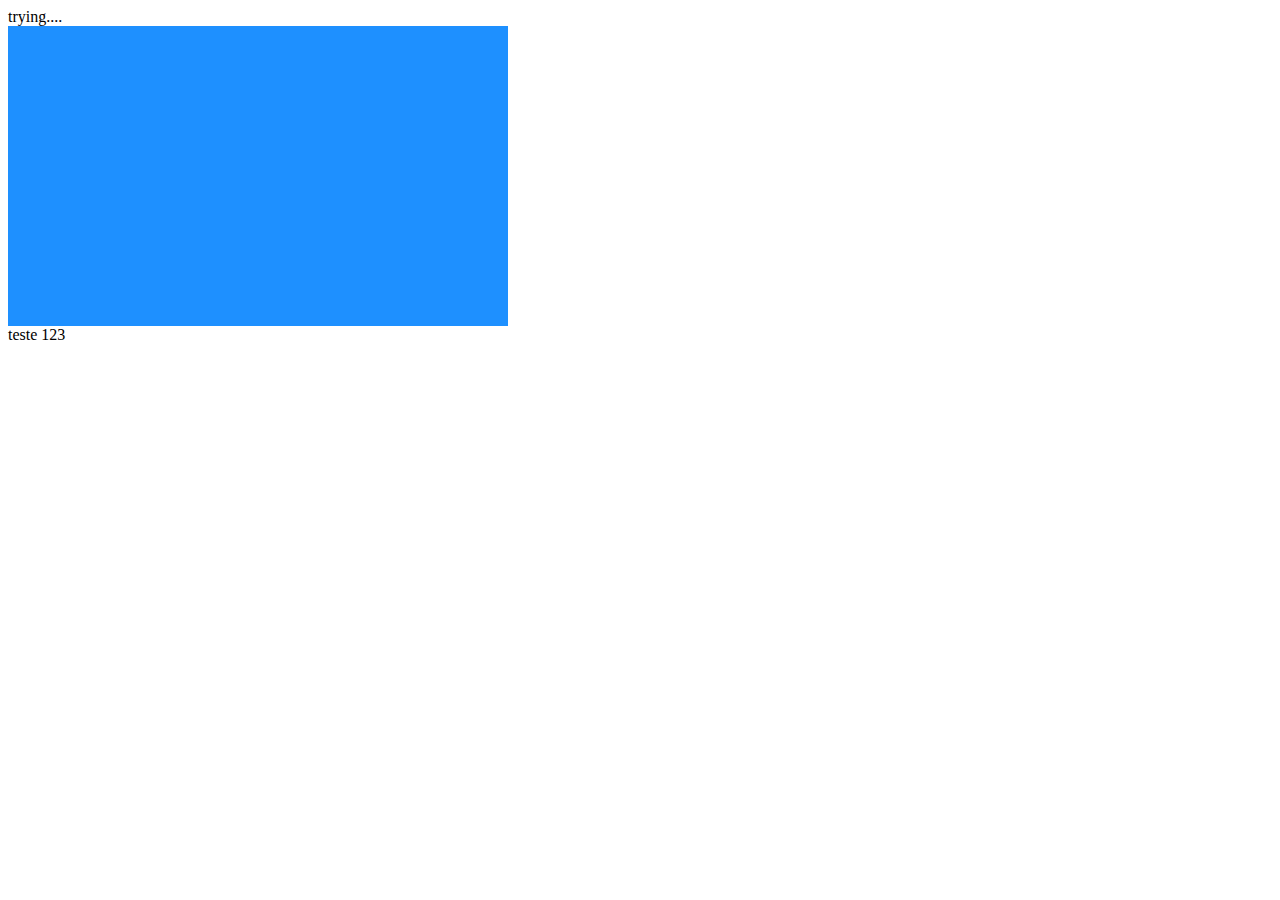
<file: index.html>
<!DOCTYPE html>
<html lang="en">
<head>
    <meta charset="UTF-8">
    <title>"here is some"</title>
    <style>
        div {width: 500px;
        height: 300px;
        background-color:dodgerblue;
        }
    </style>
</head>
<body>
trying....
<div></div>
teste 123

</body>
</html>
</file>
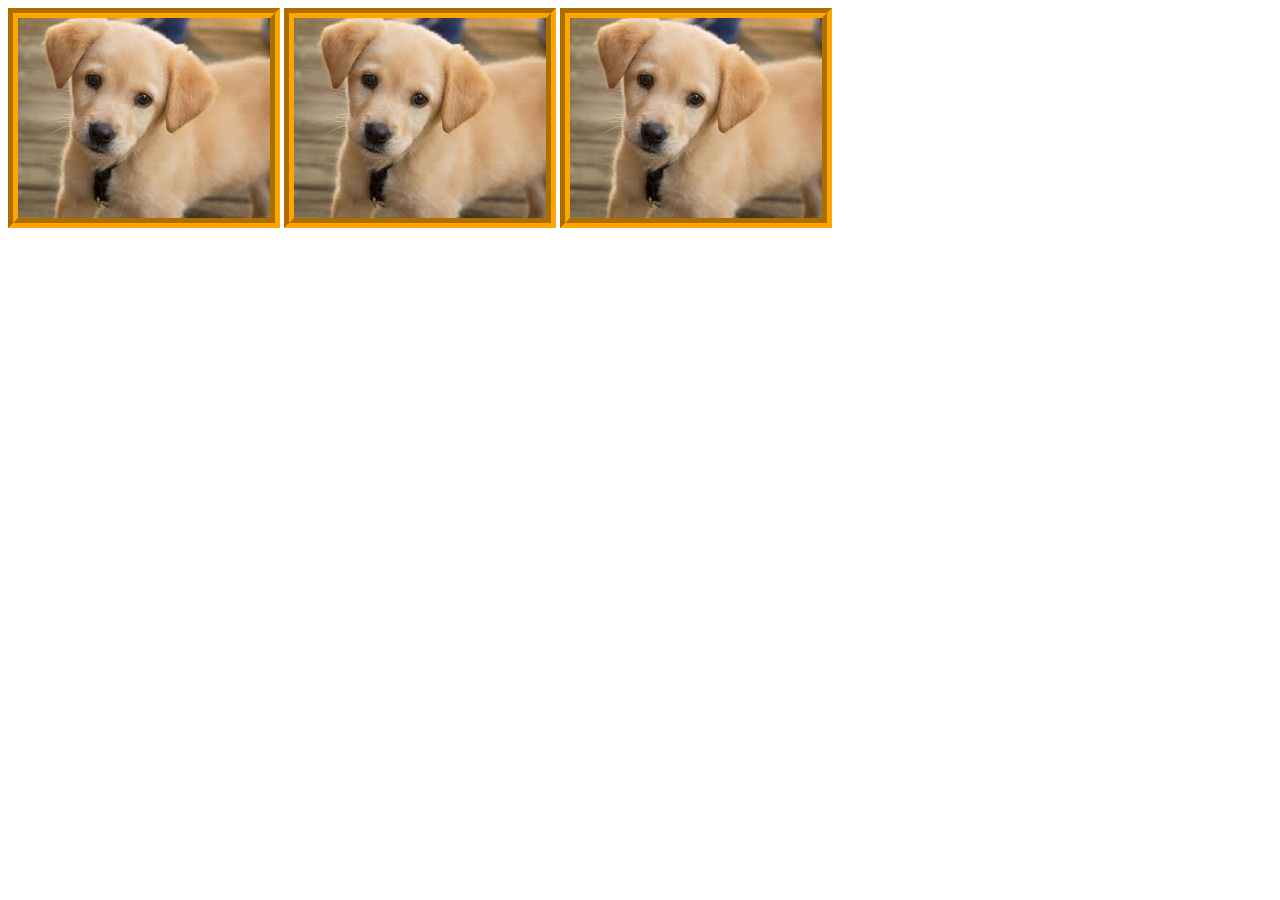
<file: 008_relative-urls/index.html>
<!DOCTYPE html>
<html lang="en">
<head>
    <meta charset="UTF-8">
    <title>Title</title>
    <link rel="stylesheet" href="main.css">
</head>
<body>

<!--relative-->
<img src="puppy.jpg">

<!--relative-->
<img src="img/dog.jpg">

<!--relative-->
<img src="../000_img/pup.jpg">


</body>
</html>
</file>
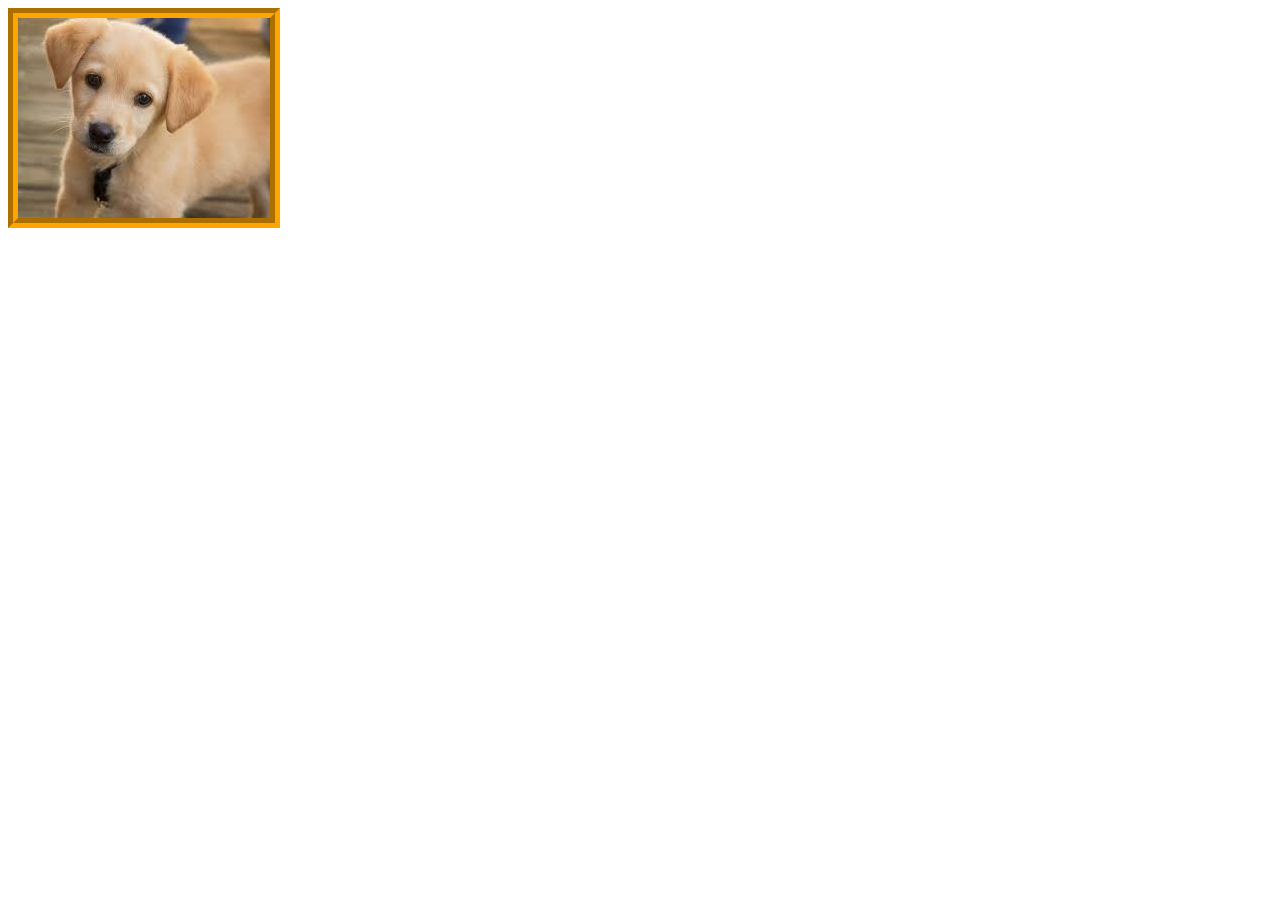
<file: 010_code-comments/index.html>
<!--<!DOCTYPE html>-->
<html lang="en">
<head>
    <meta charset="UTF-8">
    <title>Title</title>
    <link rel="stylesheet" href="main.css">
</head>
<body>

<!--relative-->
<img src="puppy.jpg">

<!---->

</body>
</html>
</file>
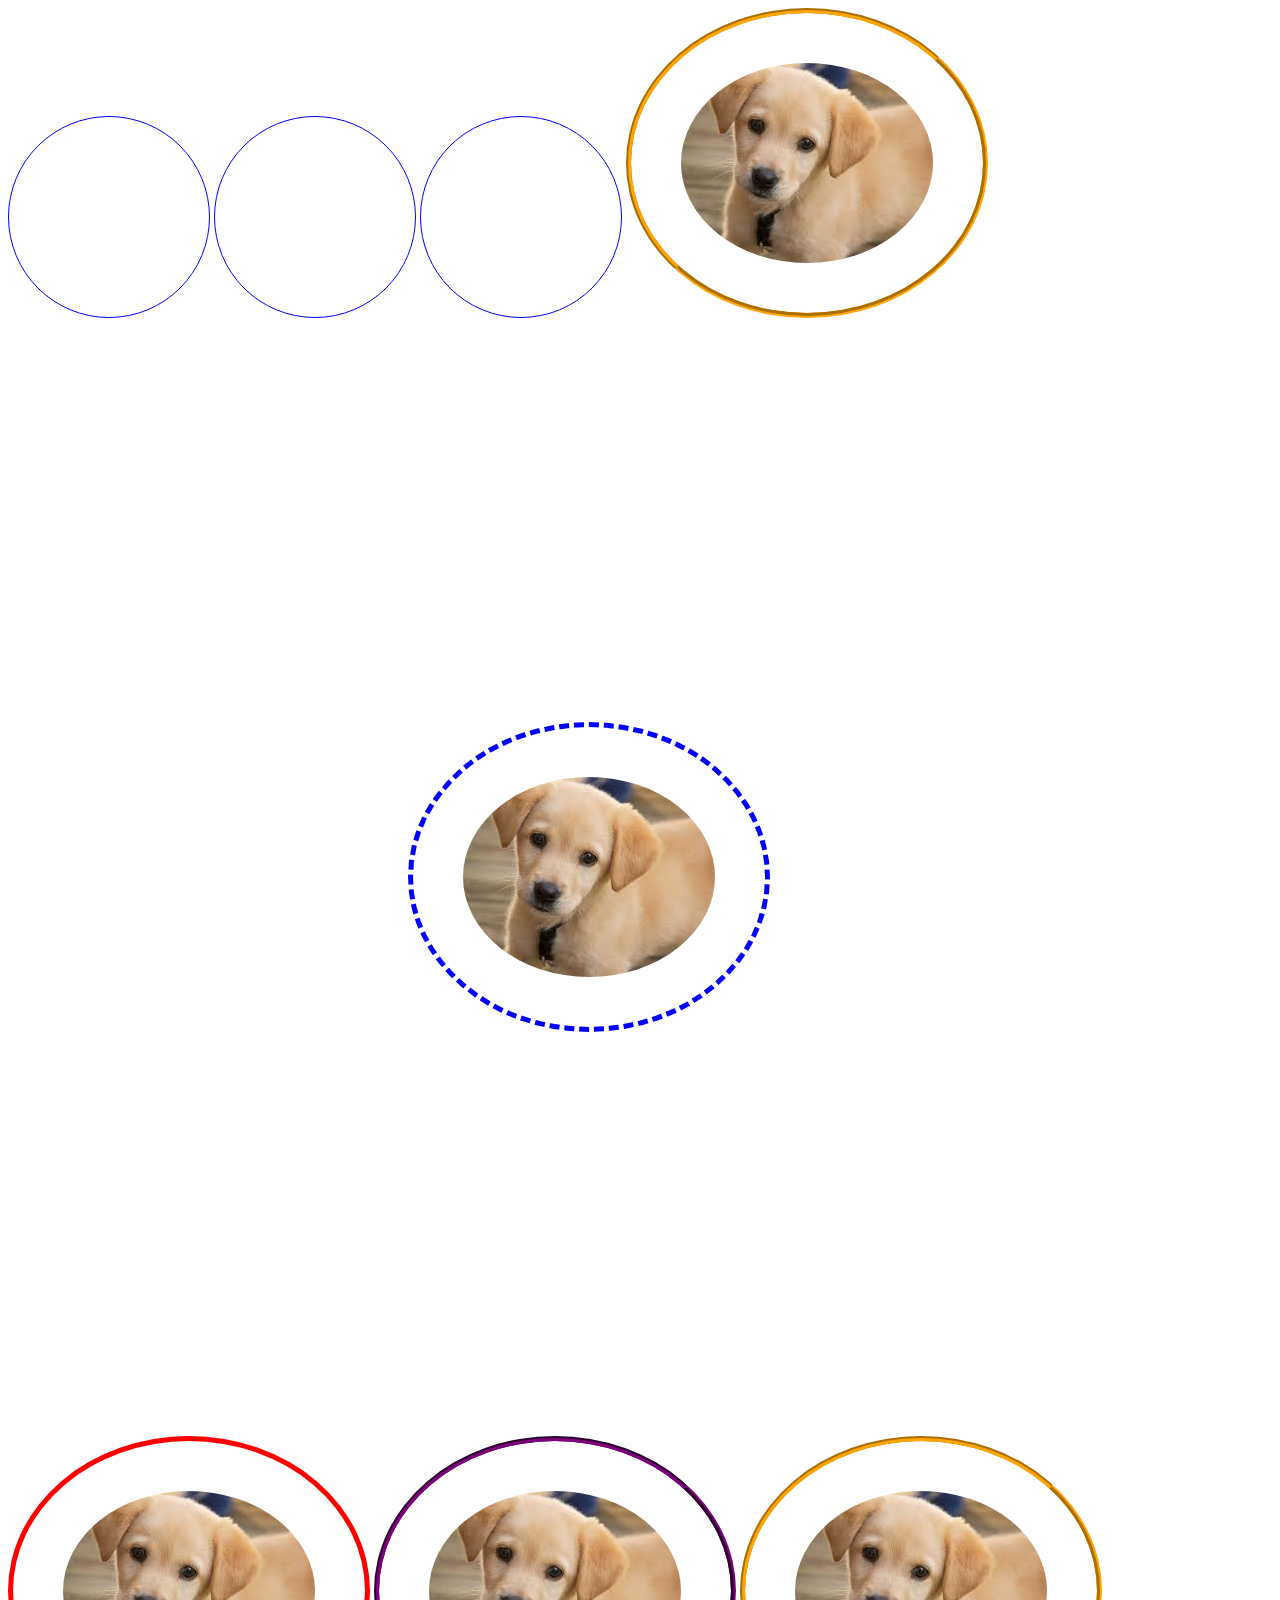
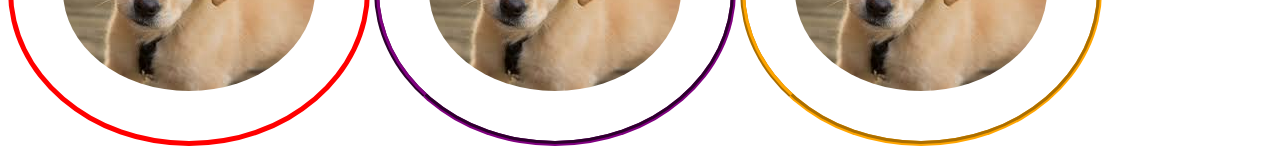
<file: 012_border/index.html>
<!DOCTYPE html>
<html lang="en">
<head>
    <meta charset="UTF-8">
    <title>Title</title>
    <link rel="stylesheet" href="main.css">
</head>
<body>

<div></div>
<div></div>
<div></div>

<img src="../000_img/pup.jpg">
<img src="../000_img/pup.jpg" class="dogone">
<img src="../000_img/pup.jpg" class="dogtwo">
<img src="../000_img/pup.jpg" class="dogthree">
<img src="../000_img/pup.jpg">

</body>
</html>
</file>
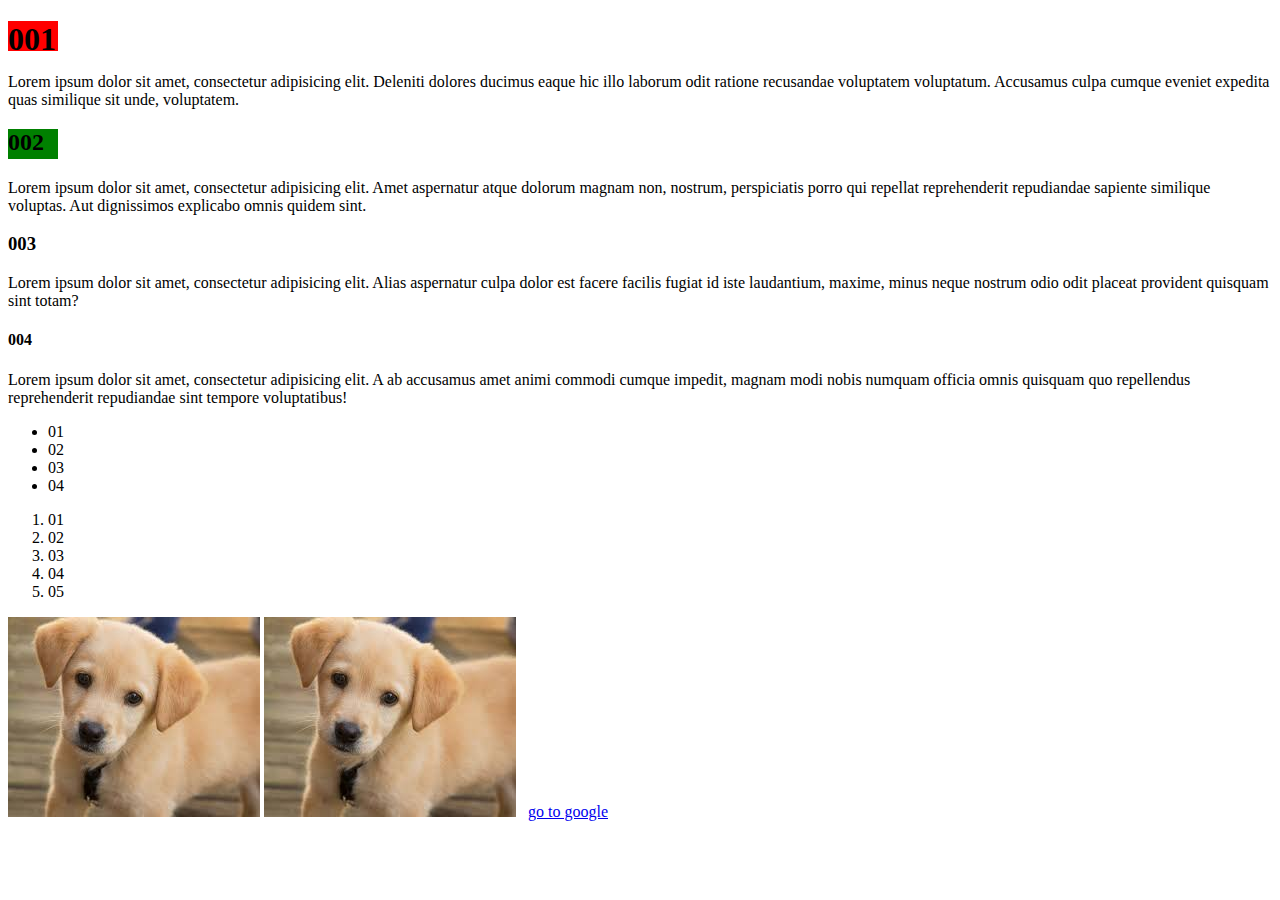
<file: test1/index.html>
<!DOCTYPE html>
<html lang="en">

<head>
    <meta charset="UTF-8">
    <title>Title</title>
    <link rel="stylesheet" href="css/main.css">
</head>
<body>

<h1>001</h1>
<P>Lorem ipsum dolor sit amet, consectetur adipisicing elit. Deleniti dolores ducimus eaque hic illo laborum odit ratione recusandae voluptatem voluptatum. Accusamus culpa cumque eveniet expedita quas similique sit unde, voluptatem.</P>
<h2>002</h2>
<P>Lorem ipsum dolor sit amet, consectetur adipisicing elit. Amet aspernatur atque dolorum magnam non, nostrum, perspiciatis porro qui repellat reprehenderit repudiandae sapiente similique voluptas. Aut dignissimos explicabo omnis quidem sint.</P>
<h3>003</h3>
<P>Lorem ipsum dolor sit amet, consectetur adipisicing elit. Alias aspernatur culpa dolor est facere facilis fugiat id iste laudantium, maxime, minus neque nostrum odio odit placeat provident quisquam sint totam?</P>
<h4>004</h4>
<P>Lorem ipsum dolor sit amet, consectetur adipisicing elit. A ab accusamus amet animi commodi cumque impedit, magnam modi nobis numquam officia omnis quisquam quo repellendus reprehenderit repudiandae sint tempore voluptatibus!</P>


<ul>
    <li>01</li>
    <li>02</li>
    <li>03</li>
    <li>04</li>
</ul>

<ol>
    <li>01</li>
    <li>02</li>
    <li>03</li>
    <li>04</li>
    <li>05</li>
</ol>


<img src="../008_relative-urls/puppy.jpg" alt="">

<img src="../000_img/pup.jpg" alt="">

&nbsp;

<!-- comments-->

<a href="http://www.google.com" target="_blank">go to google</a>


</body>
</html>
</file>
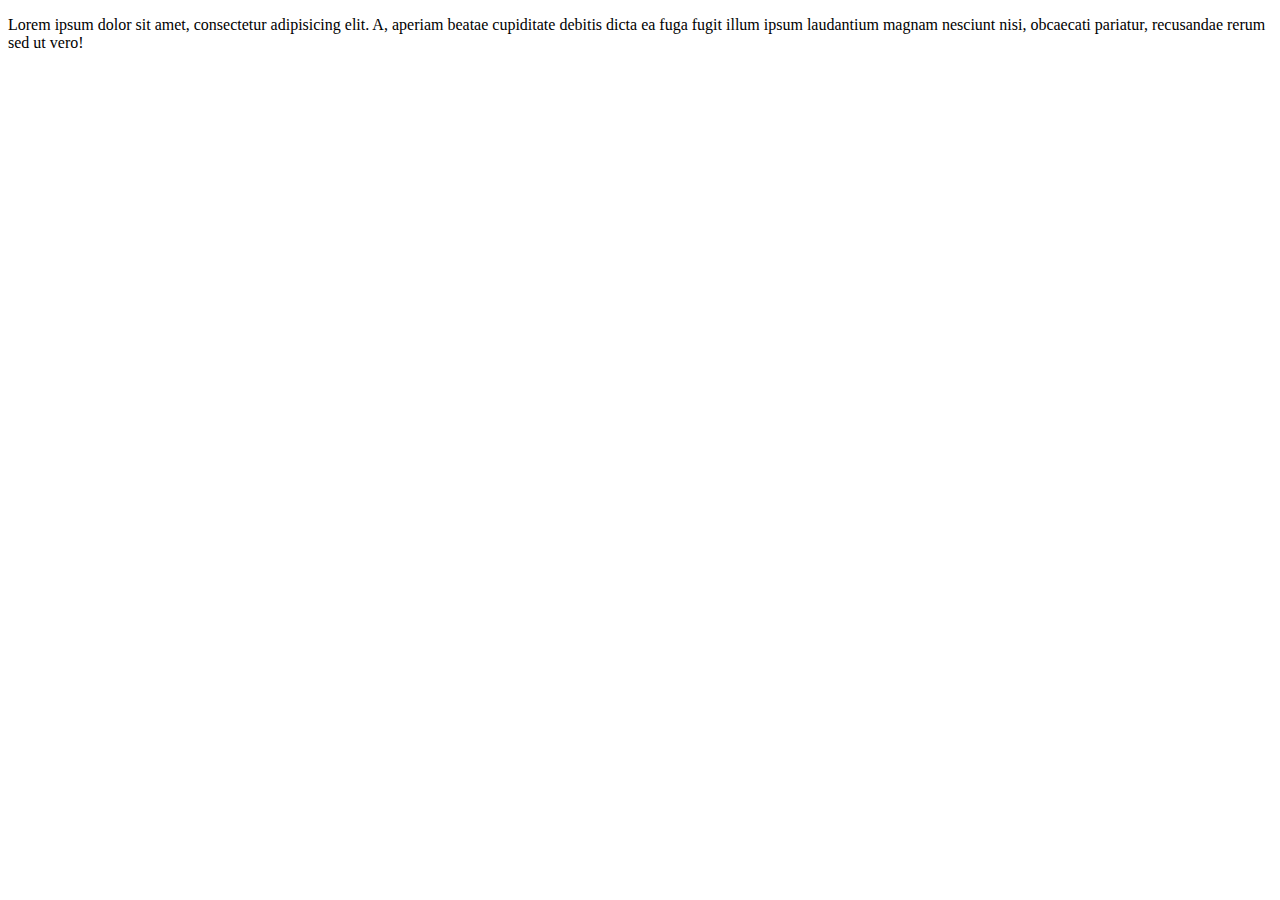
<file: 005_essentials-tags/01_paragraph-element/index.html>
<!DOCTYPE html>
<html lang="en">
<head>
    <meta charset="UTF-8">
    <title>Title</title>
</head>
<body>

<p>Lorem ipsum dolor sit amet, consectetur adipisicing elit. A, aperiam beatae cupiditate debitis dicta ea fuga fugit illum ipsum laudantium magnam nesciunt nisi, obcaecati pariatur, recusandae rerum sed ut vero!</p>

</body>
</html>
</file>
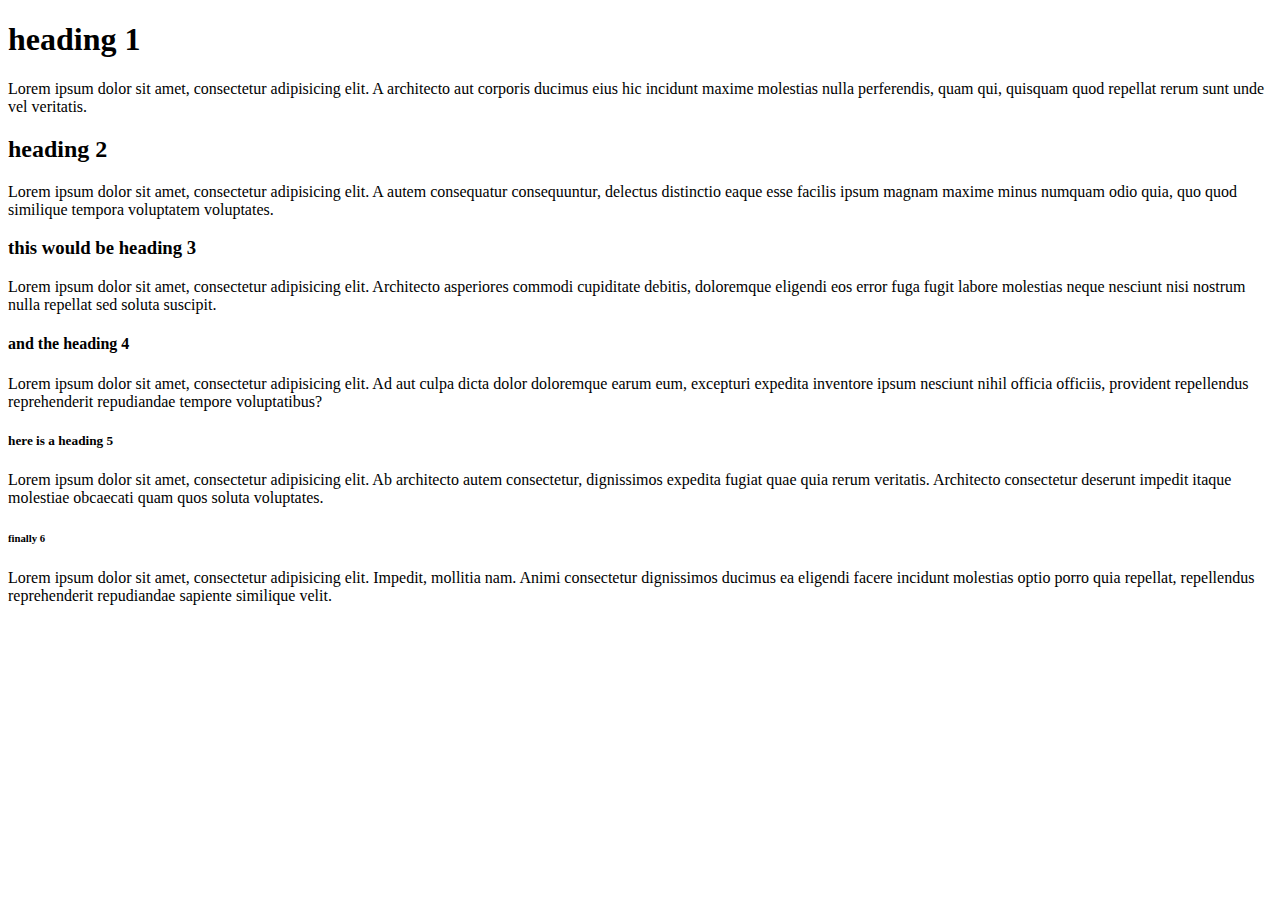
<file: 005_essentials-tags/01_paragraph-elements/index.html>
<!DOCTYPE html>
<html lang="en">
<head>
    <meta charset="UTF-8">
    <title>Title</title>
</head>
<body>

<h1>heading 1</h1>
<p>Lorem ipsum dolor sit amet, consectetur adipisicing elit. A architecto aut corporis ducimus eius hic incidunt maxime molestias nulla perferendis, quam qui, quisquam quod repellat rerum sunt unde vel veritatis.</p>
<h2>heading 2</h2>
<p>Lorem ipsum dolor sit amet, consectetur adipisicing elit. A autem consequatur consequuntur, delectus distinctio eaque esse facilis ipsum magnam maxime minus numquam odio quia, quo quod similique tempora voluptatem voluptates.</p>
<h3>this would be heading 3</h3>
<p>Lorem ipsum dolor sit amet, consectetur adipisicing elit. Architecto asperiores commodi cupiditate debitis, doloremque eligendi eos error fuga fugit labore molestias neque nesciunt nisi nostrum nulla repellat sed soluta suscipit.</p>
<h4>and the heading 4</h4>
<p>Lorem ipsum dolor sit amet, consectetur adipisicing elit. Ad aut culpa dicta dolor doloremque earum eum, excepturi expedita inventore ipsum nesciunt nihil officia officiis, provident repellendus reprehenderit repudiandae tempore voluptatibus?</p>
<h5>here is a heading 5</h5>
<p>Lorem ipsum dolor sit amet, consectetur adipisicing elit. Ab architecto autem consectetur, dignissimos expedita fugiat quae quia rerum veritatis. Architecto consectetur deserunt impedit itaque molestiae obcaecati quam quos soluta voluptates.</p>
<h6>finally 6</h6>
<p>Lorem ipsum dolor sit amet, consectetur adipisicing elit. Impedit, mollitia nam. Animi consectetur dignissimos ducimus ea eligendi facere incidunt molestias optio porro quia repellat, repellendus reprehenderit repudiandae sapiente similique velit.</p>

</body>
</html>
</file>
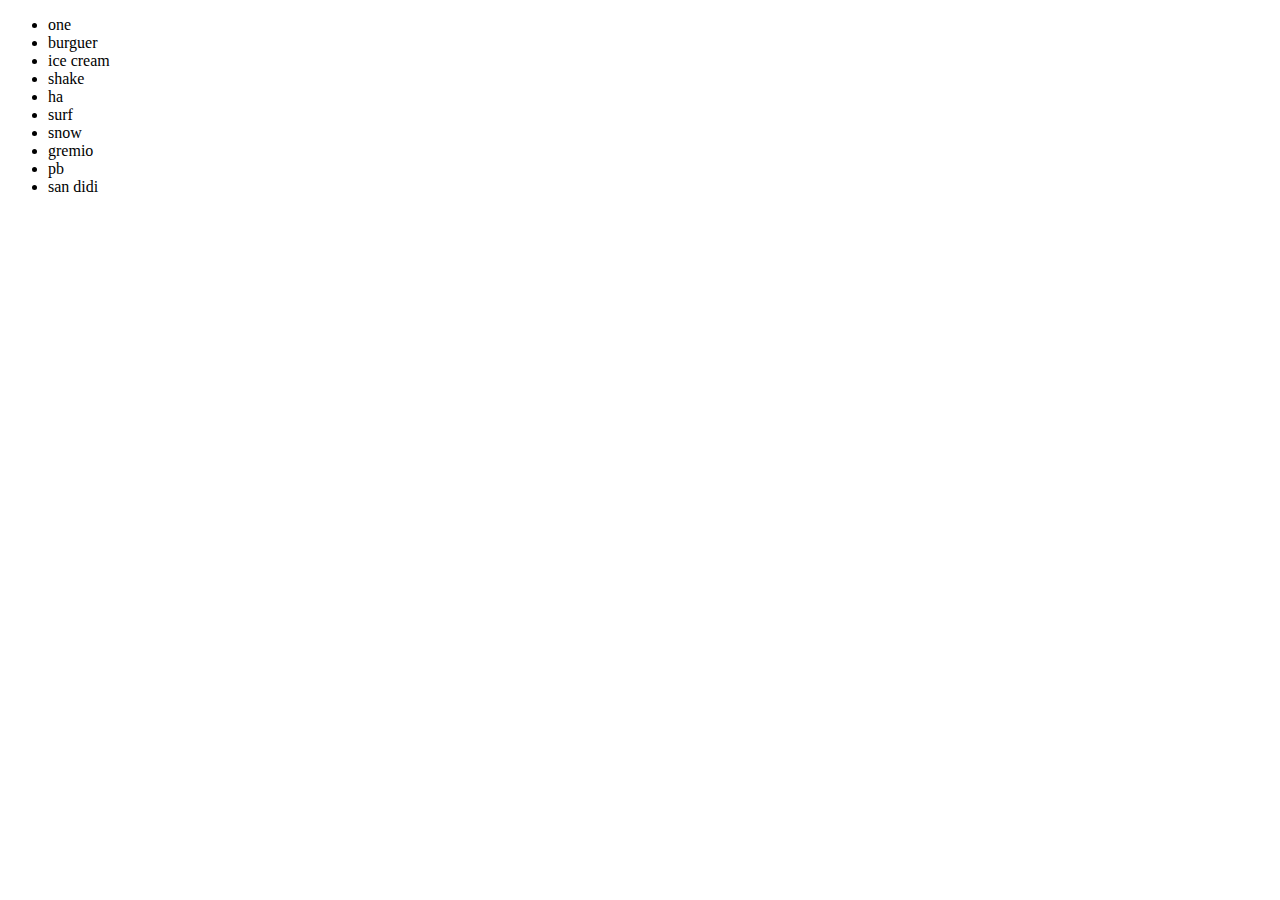
<file: 005_essentials-tags/03_unordered-list-element/index.html>
<!DOCTYPE html>
<html lang="en">
<head>
    <meta charset="UTF-8">
    <title>Title</title>
</head>
<body>

<ul>
    <li>one</li>
    <li>burguer</li>
    <li>ice cream</li>
    <li>shake</li>
    <li>ha</li>
    <li>surf</li>
    <li>snow</li>
    <li>gremio</li>
    <li>pb</li>
    <li>san didi</li>
</ul>

</body>
</html>
</file>
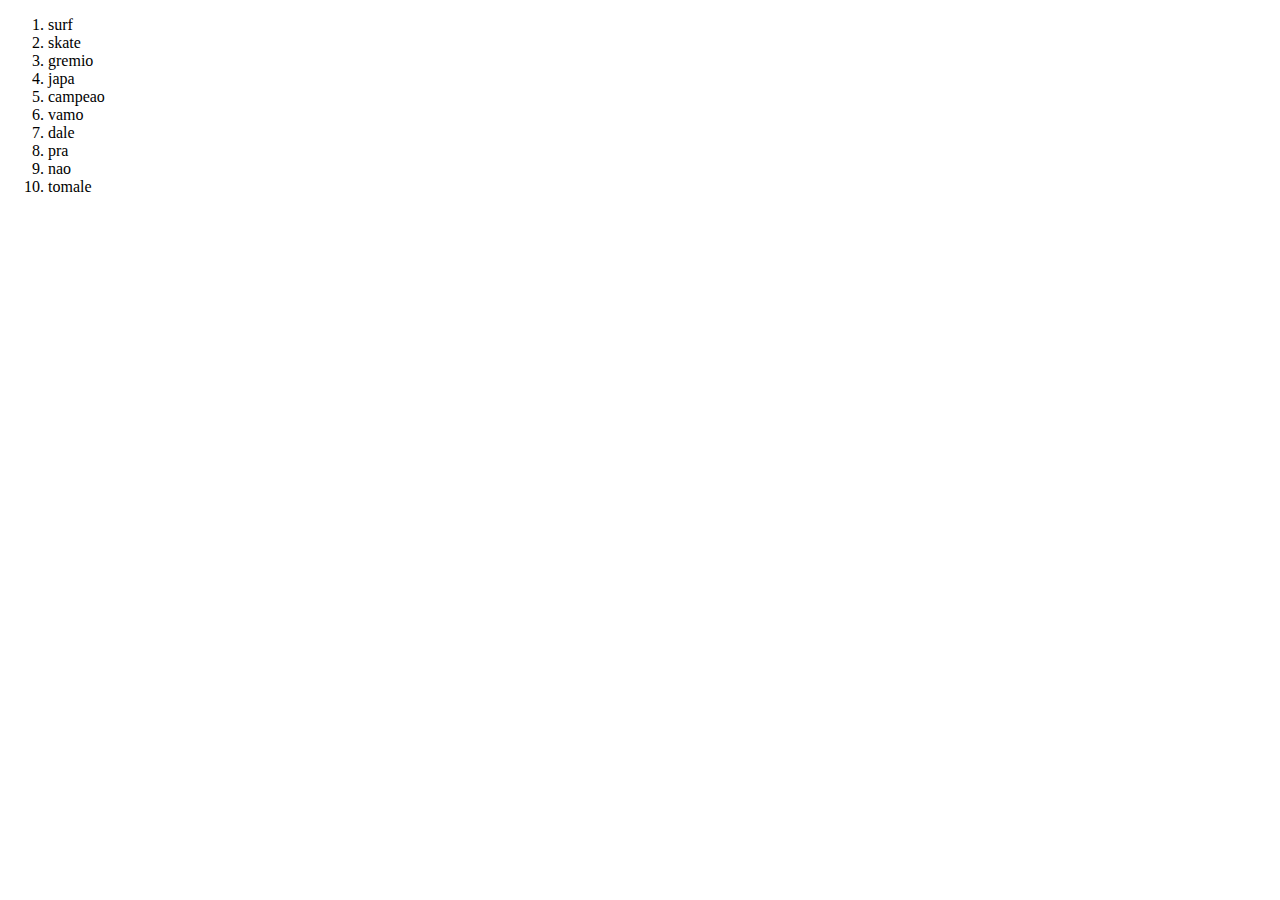
<file: 005_essentials-tags/04_ordered-list-element/index.html>
<!DOCTYPE html>
<html lang="en">
<head>
    <meta charset="UTF-8">
    <title>Title</title>
</head>
<body>

<ol>
    <li>surf</li>
    <li>skate</li>
    <li>gremio</li>
    <li>japa</li>
    <li>campeao</li>
    <li>vamo</li>
    <li>dale</li>
    <li>pra</li>
    <li>nao</li>
    <li>tomale</li>
</ol>


</body>
</html>
</file>
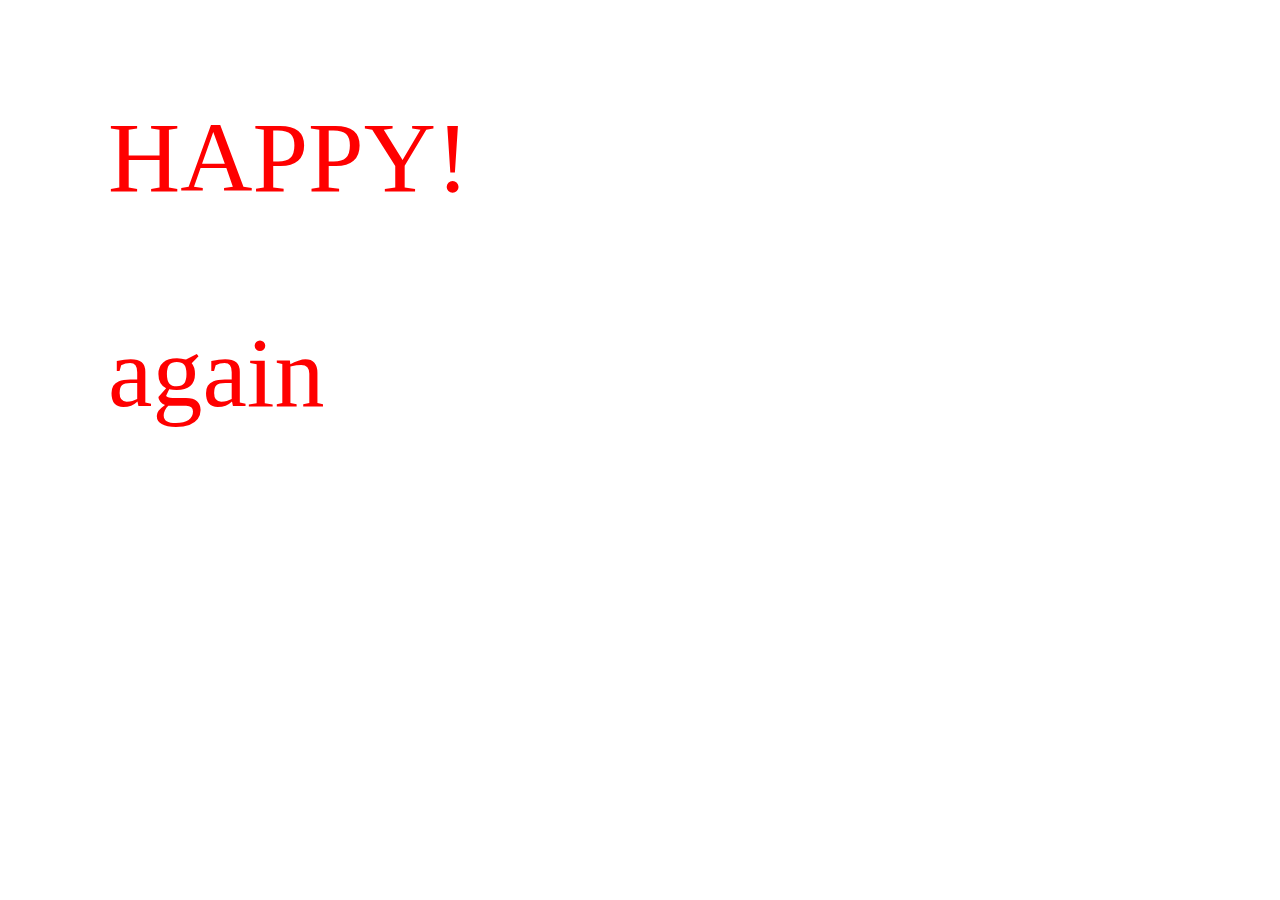
<file: 007_tag-attributes/04_paragraph-element/index.html>
<!DOCTYPE html>
<html lang="en">
<head>
    <meta charset="UTF-8">
    <title>Title</title>
    <link rel="stylesheet" href="main.css">
</head>
<body>

<!--p.happiness{HAPPY!}-->

<p class="happiness">HAPPY!</p>

<div class="happiness">again</div>

</body>
</html>
</file>
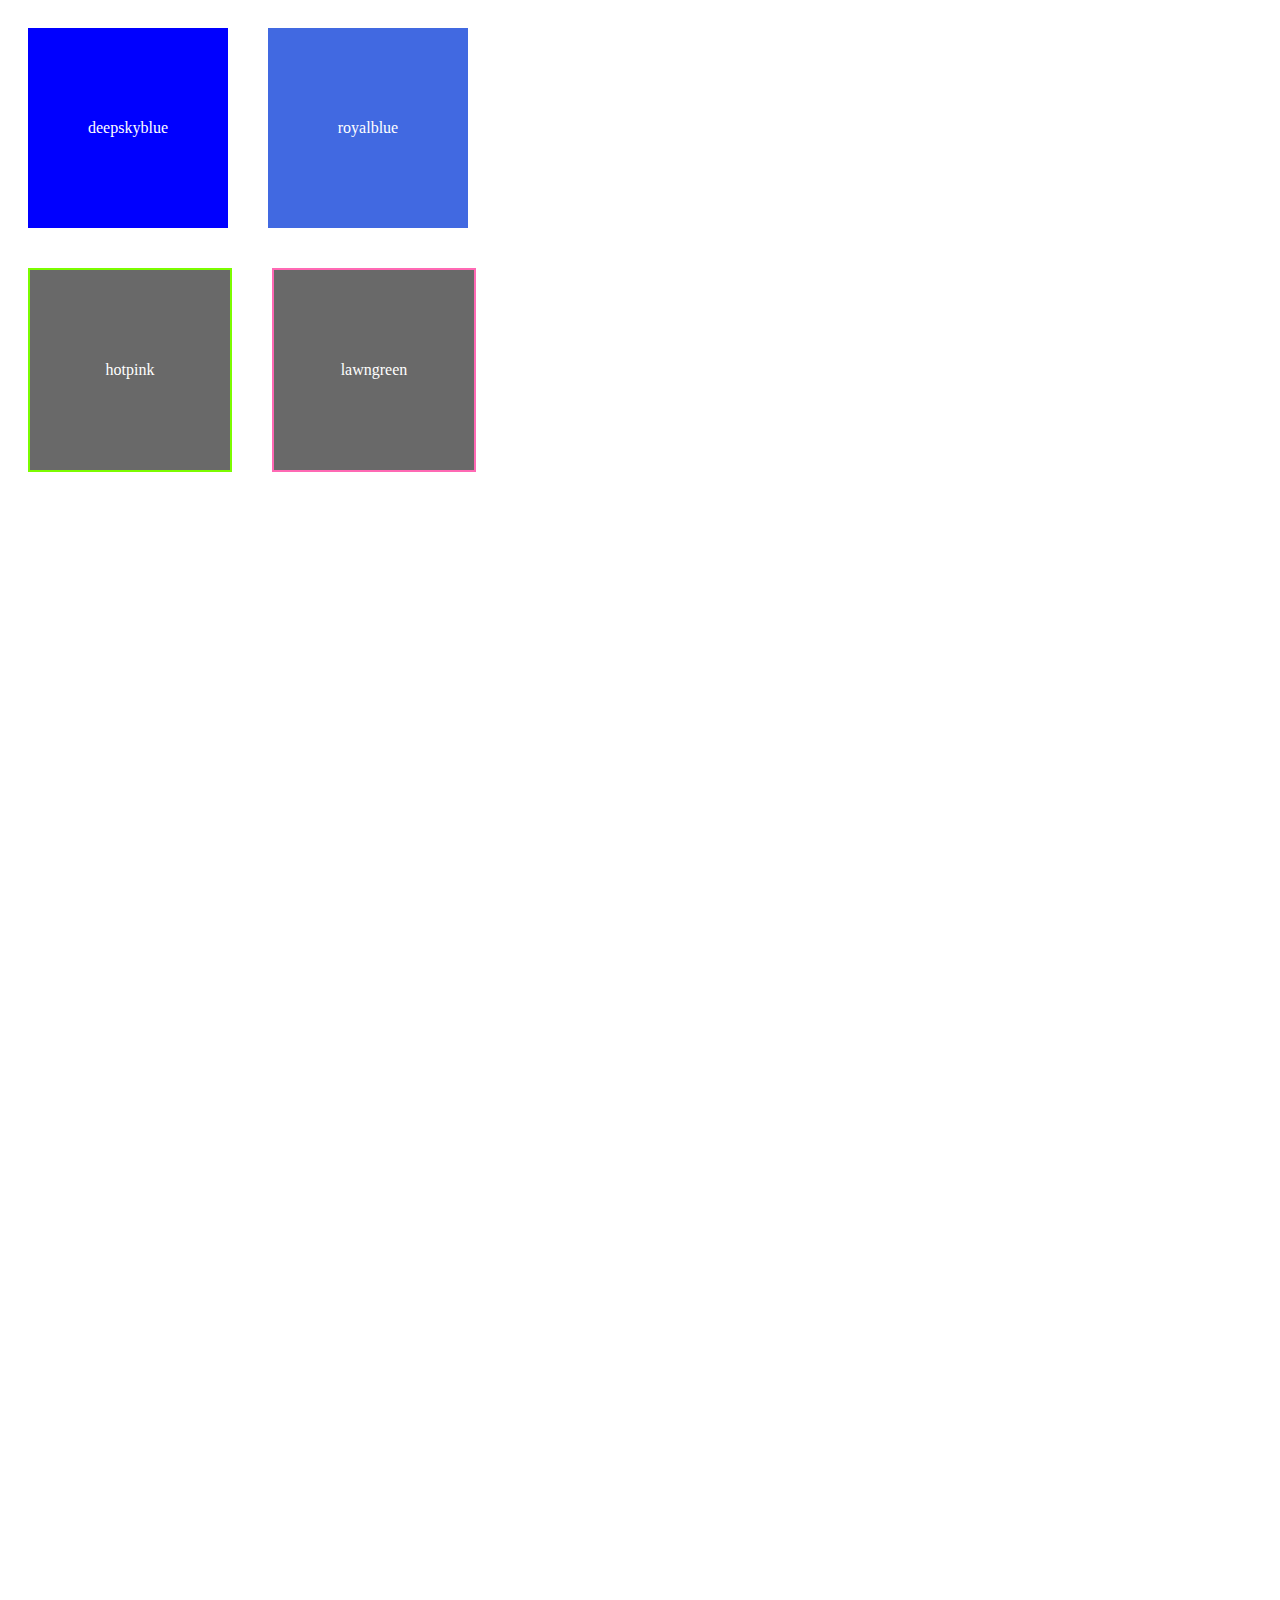
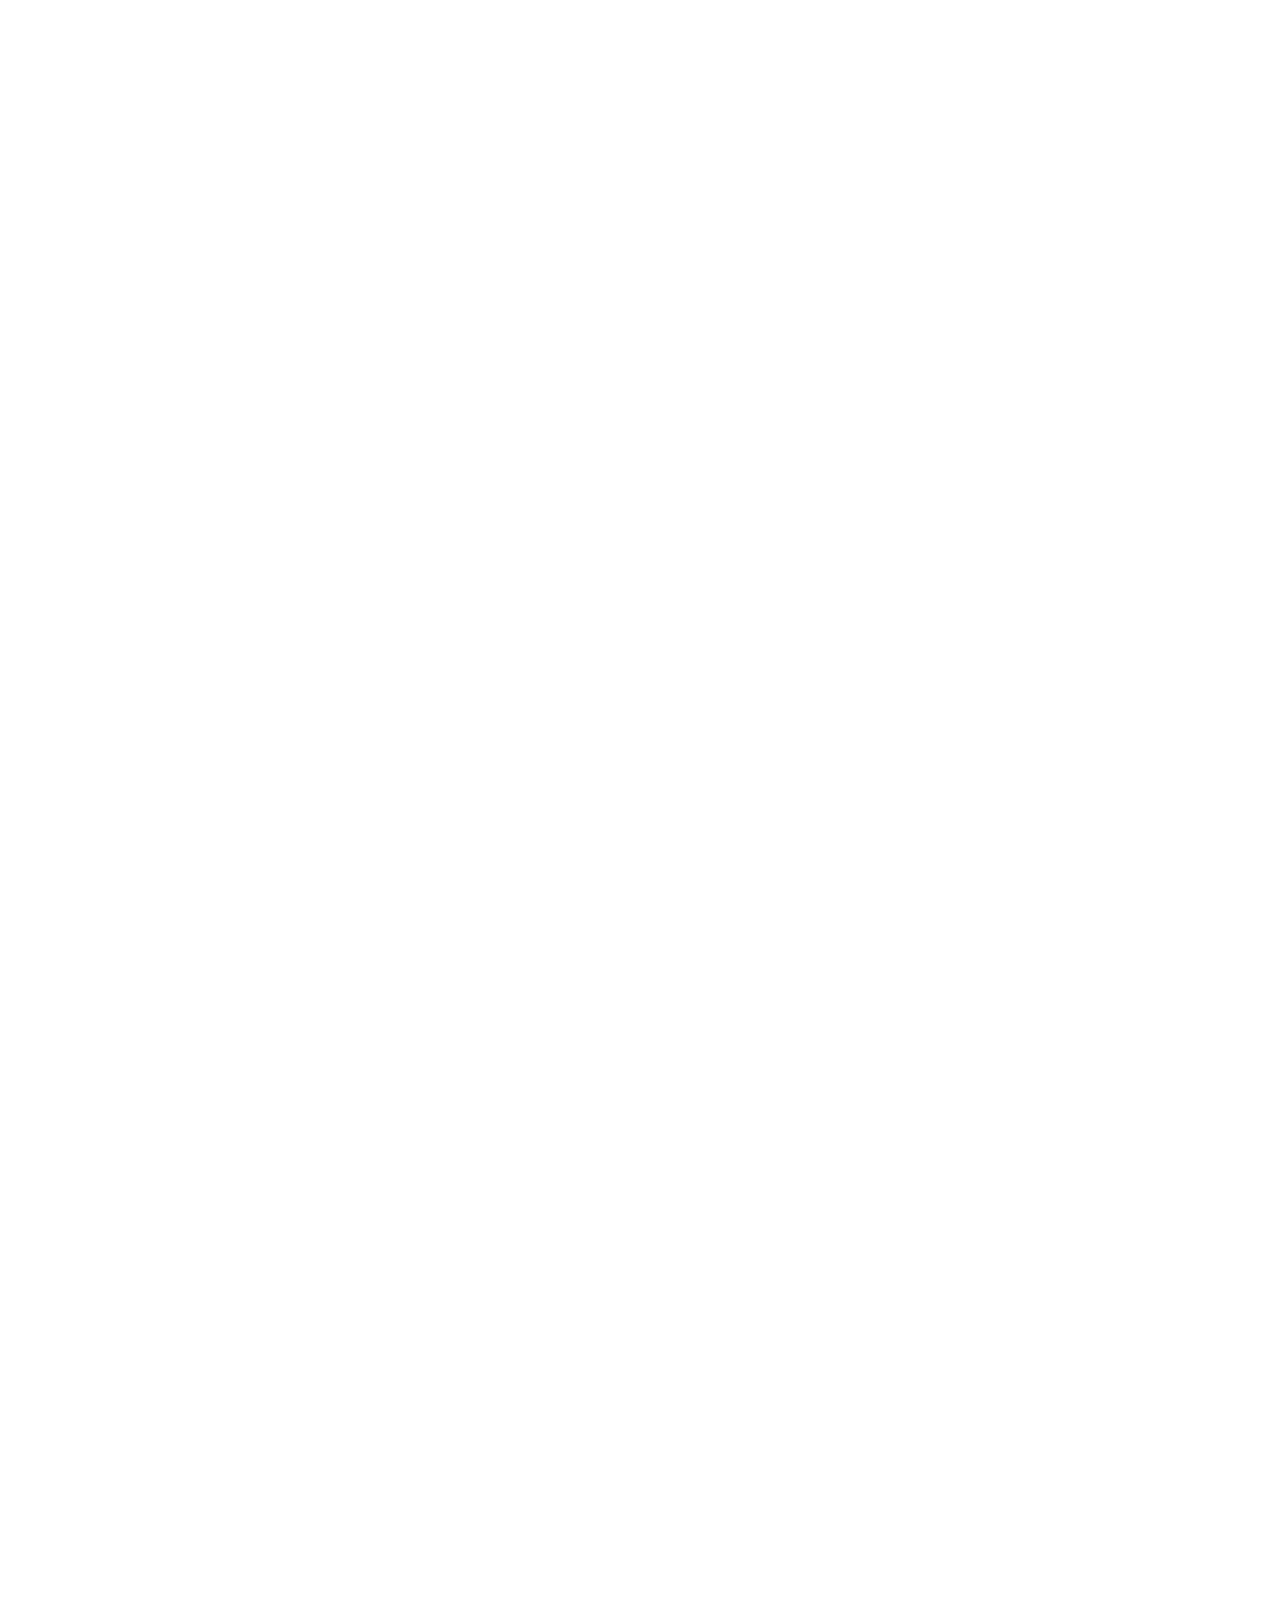
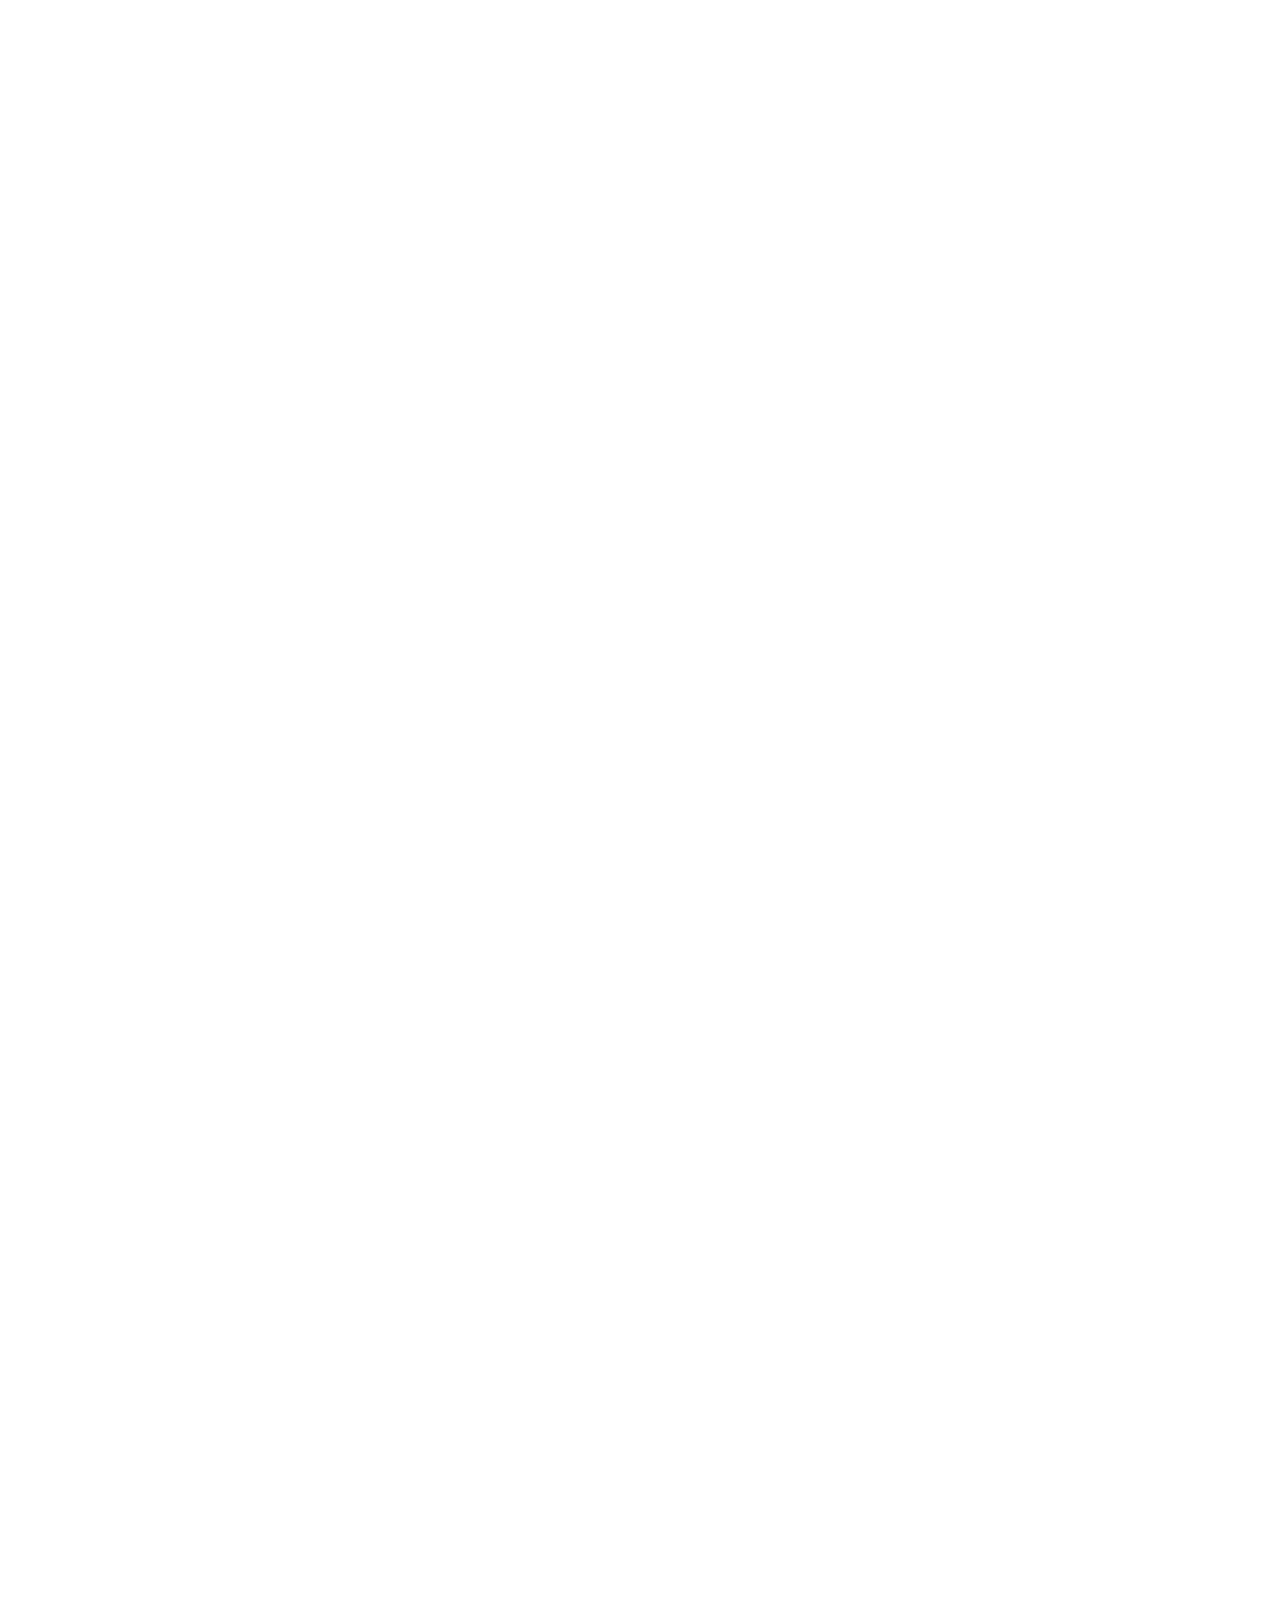
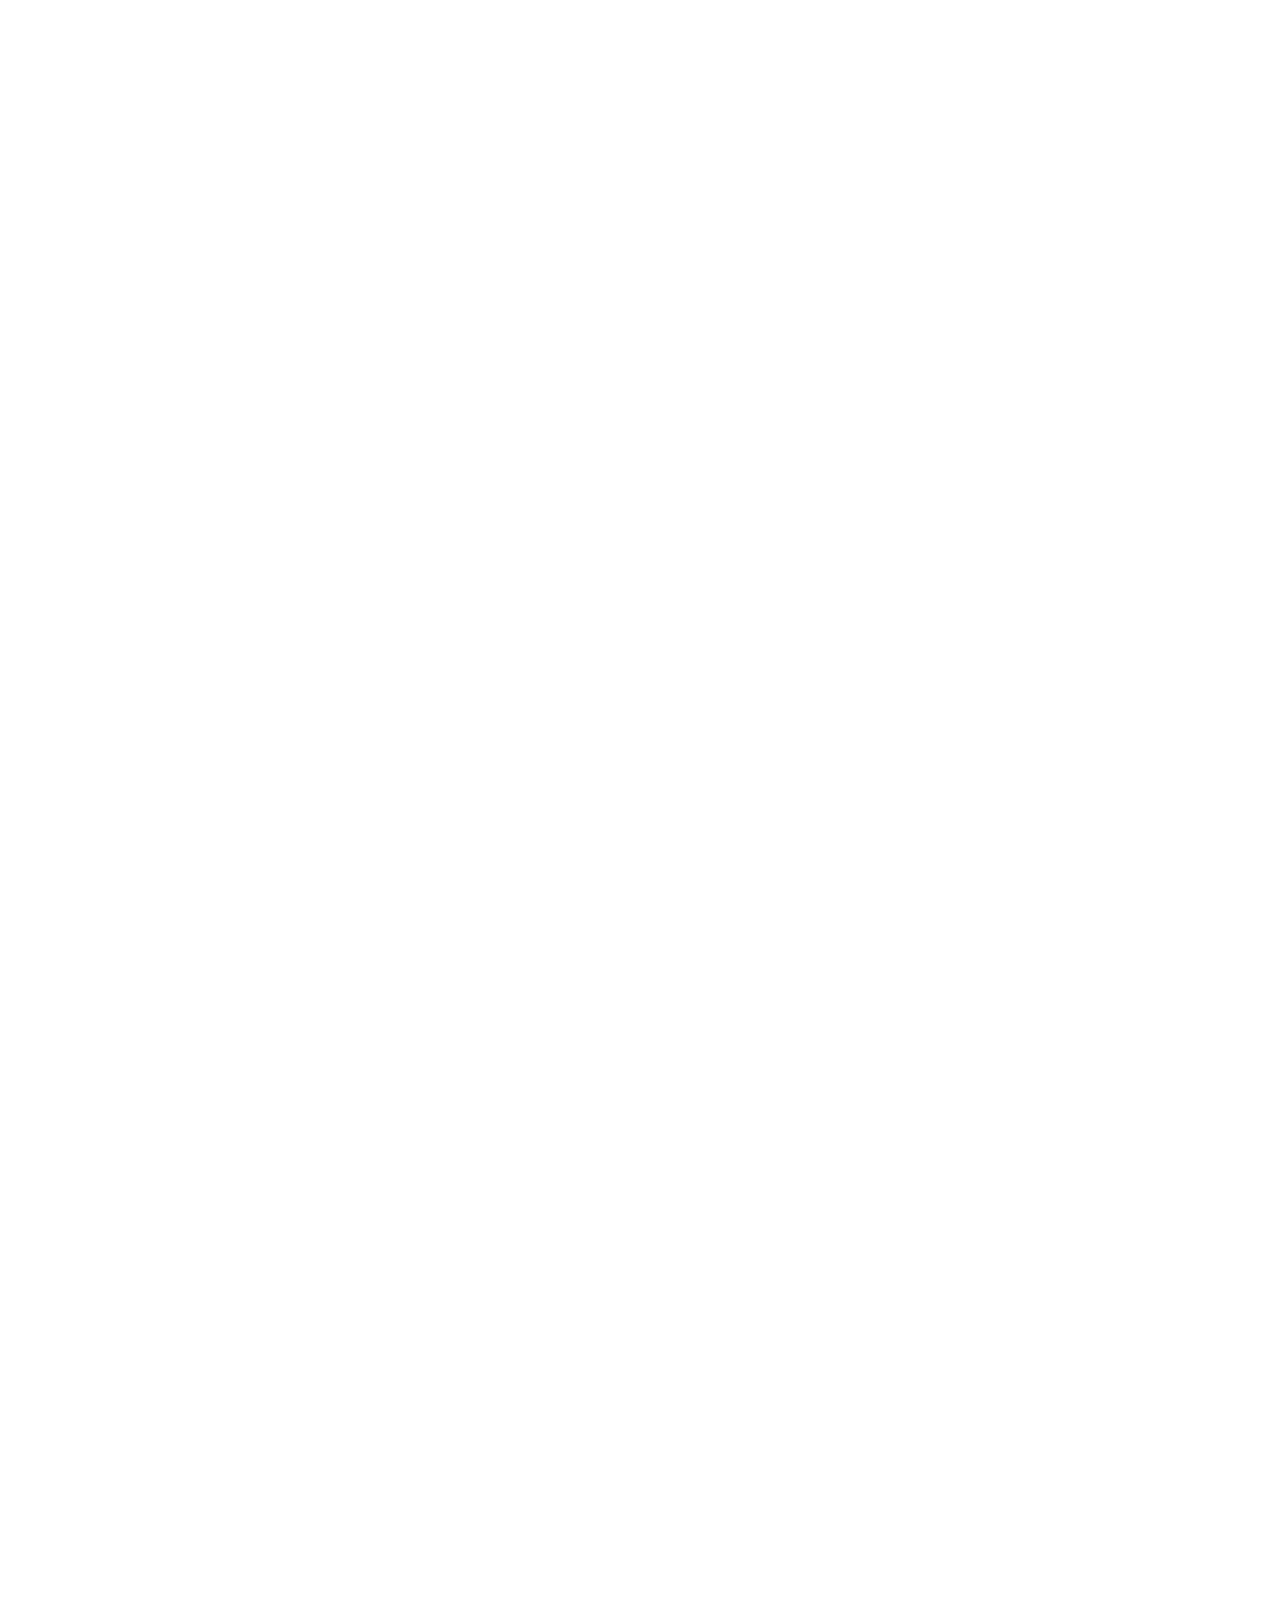
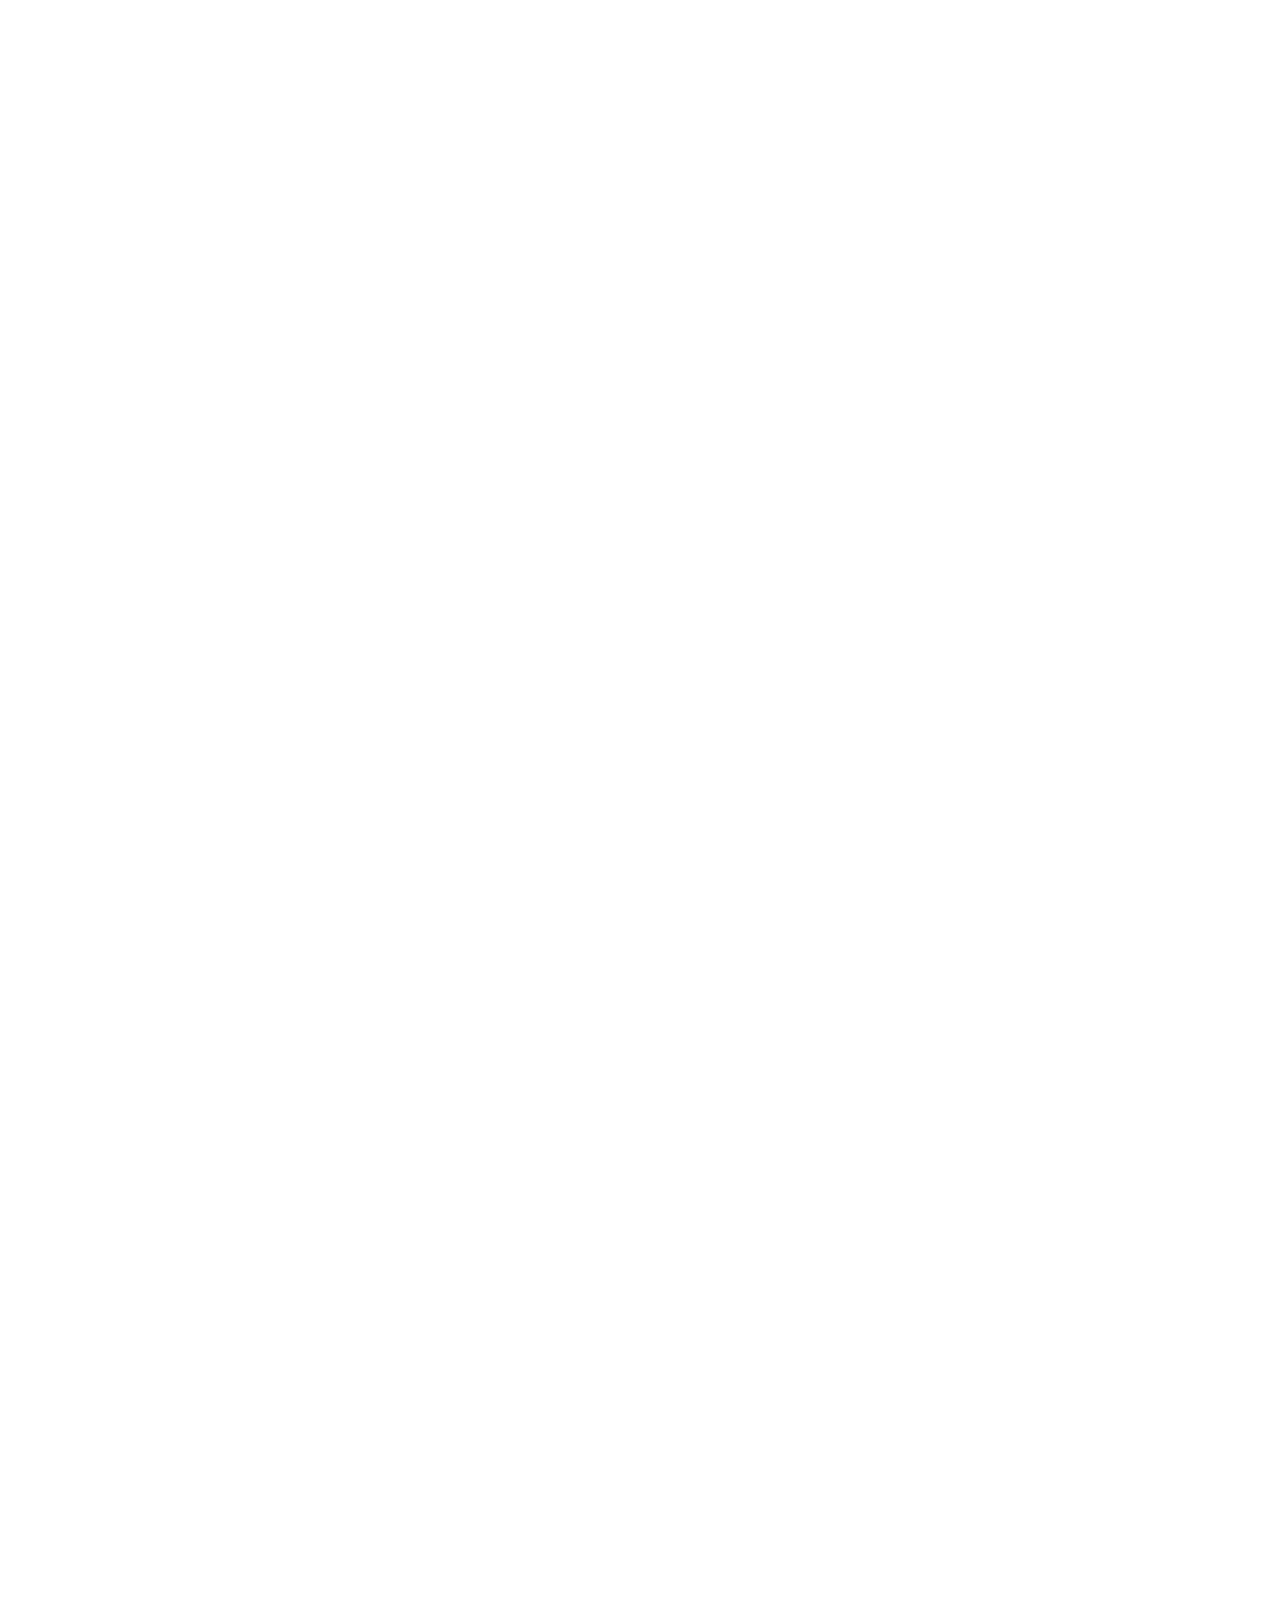
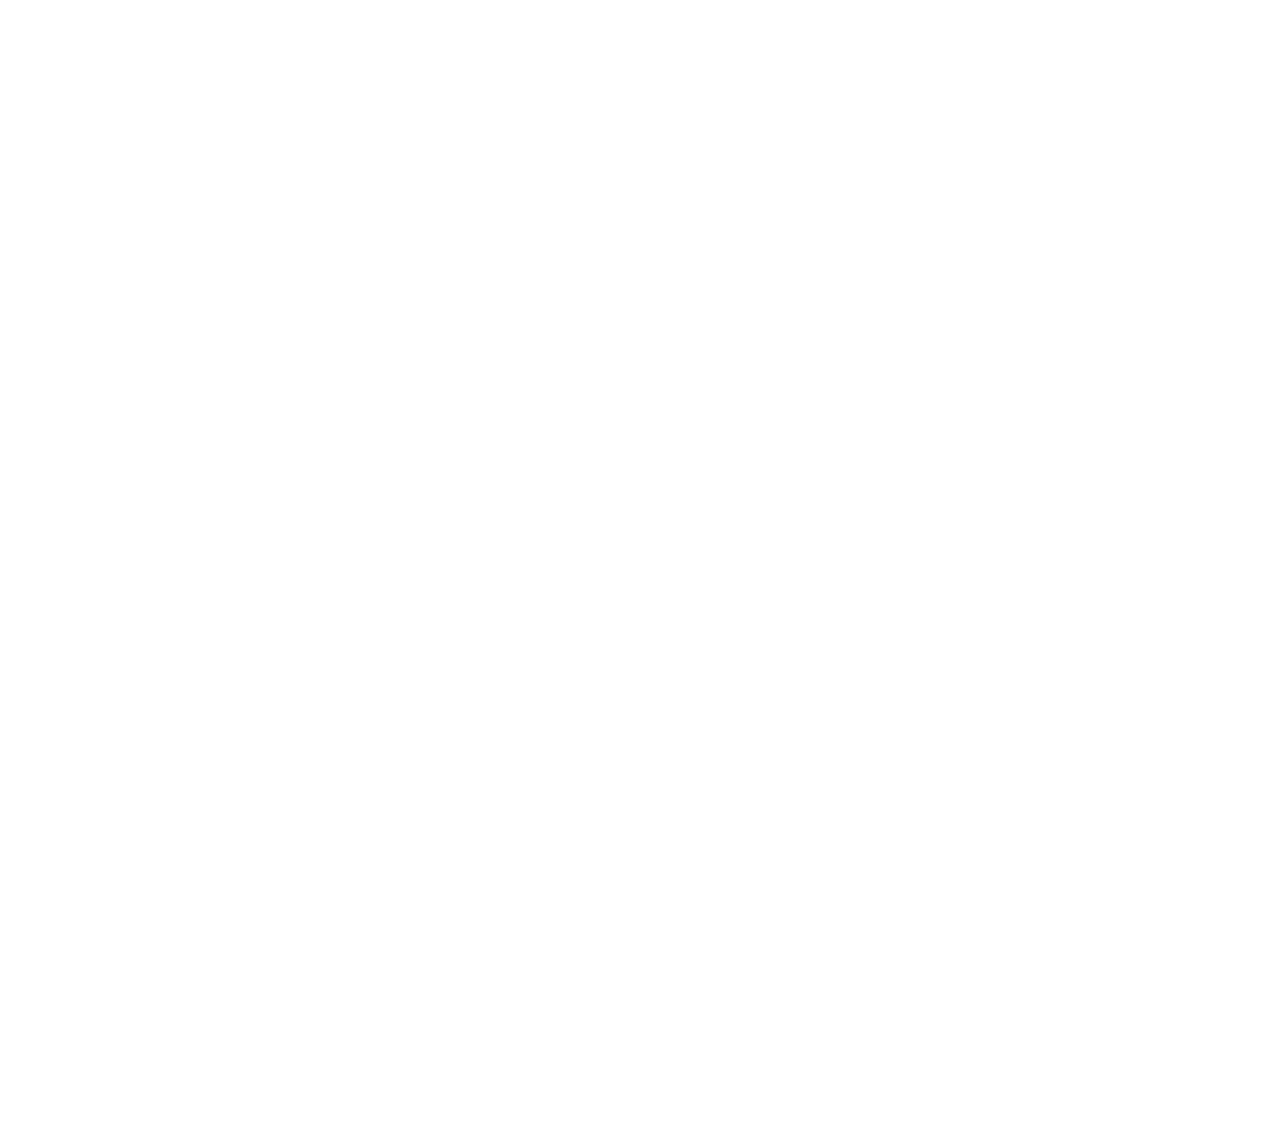
<file: html-css-bootcamp-master/000_favorite-colors/index.html>
<!DOCTYPE html>
<html lang="en">
<head>
    <meta charset="UTF-8">
    <title>Favorite Colors</title>
    <link rel="stylesheet" href="main.css">
</head>
<body>

<div class="b">
    <div class="c c01">deepskyblue</div>
    <div class="c c02">royalblue</div>
</div>
<div class="b">
    <div class="c c03">hotpink</div>
    <div class="c c04">lawngreen</div>
</div>
<div class="c c05"></div>
<div class="c c06"></div>
<div class="c c07"></div>
<div class="c c08"></div>
<div class="c c09"></div>
<div class="c c10"></div>
<div class="c c11"></div>
<div class="c c12"></div>
<div class="c c13"></div>
<div class="c c14"></div>
<div class="c c15"></div>
<div class="c c16"></div>
<div class="c c17"></div>
<div class="c c18"></div>
<div class="c c19"></div>
<div class="c c20"></div>
<div class="c c21"></div>
<div class="c c22"></div>
<div class="c c23"></div>
<div class="c c24"></div>
<div class="c c25"></div>
<div class="c c26"></div>
<div class="c c27"></div>
<div class="c c28"></div>
<div class="c c29"></div>
<div class="c c30"></div>
<div class="c c31"></div>
<div class="c c32"></div>
<div class="c c33"></div>
<div class="c c34"></div>
<div class="c c35"></div>
<div class="c c36"></div>
<div class="c c37"></div>
<div class="c c38"></div>
<div class="c c39"></div>
<div class="c c40"></div>

</body>
</html>
</file>
<file: 008_relative-urls/main.css>
img {
    border: 10px groove orange;
}
</file>
<file: 010_code-comments/main.css>
/* adds a border to all images */
img {

    border: 10px groove orange;
}
</file>
<file: 012_border/main.css>
div{
    width: 200px;
    height: 200px;
    border: 1px solid blue;
    border-radius: 100%;
    /*background-image: url("../000_img/pup.jpg");*/
    background-size: cover;
    background-repeat: no-repeat;
    display: inline-block;
}





img {
    border: 5px groove orange;
    border-radius: 100%;
    padding: 50px;
}

.dogone {
    border: 5px dashed blue;
    border-radius: 100%;
    padding: 50px;
    margin: 400px    ;
    box-sizing: border-box;
}


.dogtwo {
    border: 5px solid red;
    border-radius: 100%;
}

.dogthree {
    border: 5px groove purple;
    border-radius: 100%;
}
</file>
<file: test1/css/main.css>
h1 {
    width: 50px;
    height: 30px;
    background-color: red;

}

h2 {
    width: 50px;
    height: 30px;
    background-color: green;
}
</file>
<file: 007_tag-attributes/04_paragraph-element/main.css>
.happiness {
    color: red;
    font-size: 100px;
    margin-left: 100px;
}
</file>
<file: html-css-bootcamp-master/000_favorite-colors/main.css>
body {
    display: flex;
    flex-direction: column;
}

.b {
    display: flex;
}

.c {
    width: 200px;
    height: 200px;
    color: white;
    text-align: center;
    line-height: 200px; /* centers vertically */
    margin: 20px;
}

.c01 {
    /*background-color: deepskyblue;*/
    background-color: rgb(0,0,255);
}

.c02 {
    background-color: royalblue;
}

.c03 {
    background-color: dimgray;
    border: 2px solid lawngreen;
}

.c03:hover {
    border: 2px solid hotpink;
}

.c04 {
    background-color: dimgray;
    border: 2px solid hotpink;
}
.c04:hover {
    border: 2px solid lawngreen;
}
</file>
